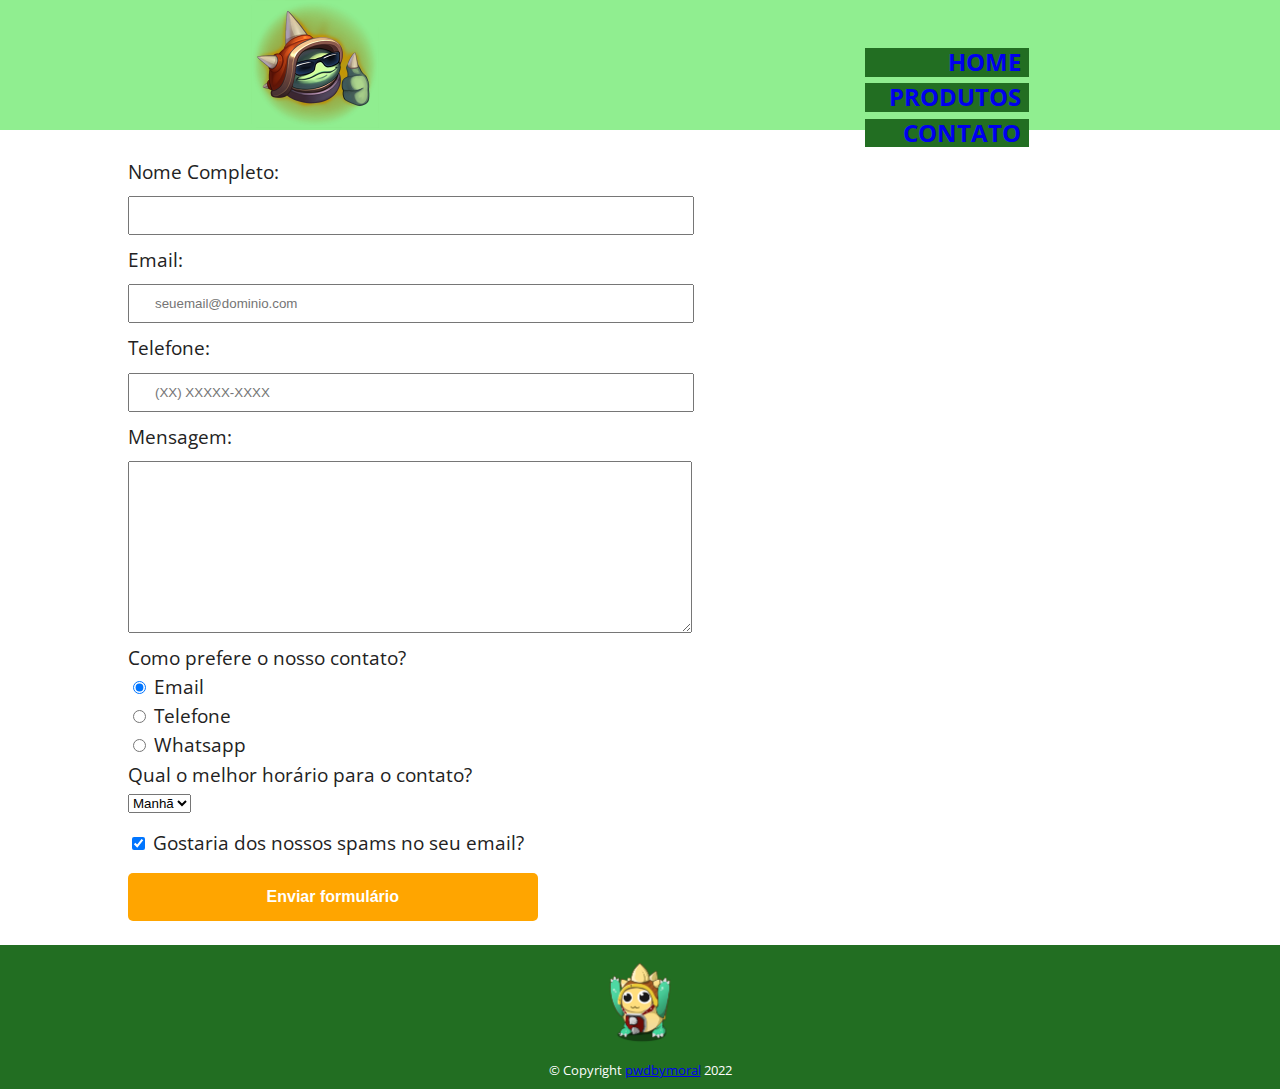
<file: contato.html>
<!DOCTYPE html>
<html lang="pt-br">

<head>
    <meta charset="UTF-8">
    <meta name="viewport" content="width=device-width, initial-scale=1.0">
    <link href="https://fonts.googleapis.com/css2?family=Bebas+Neue&family=Open+Sans:wght@300;400;700&display=swap"
        rel="stylesheet">
    <title> Contato do Tatu </title>
    <link rel="stylesheet" href="./assets/css/reset.css">
    <link rel="stylesheet" href="./assets/css/style.css">
    <link rel="stylesheet" href="./assets/css/header.css">
    <link rel="stylesheet" href="./assets/css/form.css">
    <link rel="stylesheet" href="./assets/css/table.css">
    <link rel="stylesheet" href="./assets/css/footer.css">
    <link rel="apple-touch-icon" sizes="180x180" href="favicon/apple-touch-icon.png">
    <link rel="icon" type="image/png" sizes="32x32" href="favicon/favicon-32x32.png">
    <link rel="icon" type="image/png" sizes="16x16" href="favicon/favicon-16x16.png">
    <link rel="manifest" href="favicon/site.webmanifest">
</head>

<body>
    <header class="header">
        <h1> <img class="header__icon" src="./assets/img/okay emote.webp"
                alt="Emote do rammus de óculos escuros fazendo um legal com o polegar"> </h1>
        <nav class="nav">
            <ul class="nav__list">
                <li class="nav__item"><a class="nav__link" href="index.html">Home</a></li>
                <li class="nav__item"><a class="nav__link" href="produtos.html">Produtos</a></li>
                <li class="nav__item"><a class="nav__link" href="contato.html">Contato</a></li>
            </ul>
        </nav>
    </header>

    <main>
        <form action="" class="form container">

            <label for="nome">Nome Completo:</label>
            <input type="text" id="nome" class="input-padrao" required>

            <label for="email">Email:</label>
            <input type="email" id="email" class="input-padrao" required placeholder="seuemail@dominio.com">

            <label for="telefone">Telefone:</label>
            <input type="tel" id="telefone" class="input-padrao" required placeholder="(XX) XXXXX-XXXX">

            <label for="mensagem">Mensagem:</label>
            <textarea name="mensagem" id="" cols="30" rows="10" class="input-padrao" required></textarea>

            <fieldset>
                <legend>Como prefere o nosso contato?</legend>
                <label for="radio-email"><input type="radio" name="contato" value="email" id="radio-email" checked>
                    Email
                </label>

                <label for="radio-telefone"><input type="radio" name="contato" value="telefone" id="radio-telefone">
                        Telefone
                    </label>

                <label for="radio-whatsapp">
                    <input type="radio" name="contato" value="whatsapp" id="radio-whatsapp">
                    Whatsapp
                </label>
            </fieldset>

            <fieldset>
                <legend>Qual o melhor horário para o contato?</legend>
                <select name="" id="">
                    <option value="">Manhã</option>
                    <option value="">Tarde</option>
                    <option value="">Noite</option>
                </select>

            </fieldset>

            <label class="checkbox"> <input type="checkbox" checked> Gostaria dos nossos spams no seu email?</label>

            <input type="submit" value="Enviar formulário" class="enviar">
        </form>
    </main>

    <footer class="footer">
        <div class="container">
            <img class="footer__image" src="./assets/img/rammus footer.png" alt="">
            <p class="footer__copyright">&copy; Copyright <a class="footer__link"
                    href="https://github.com/pwdbymoral">pwdbymoral</a> 2022</p>
        </div>
    </footer>
</body>
</html>
</file>
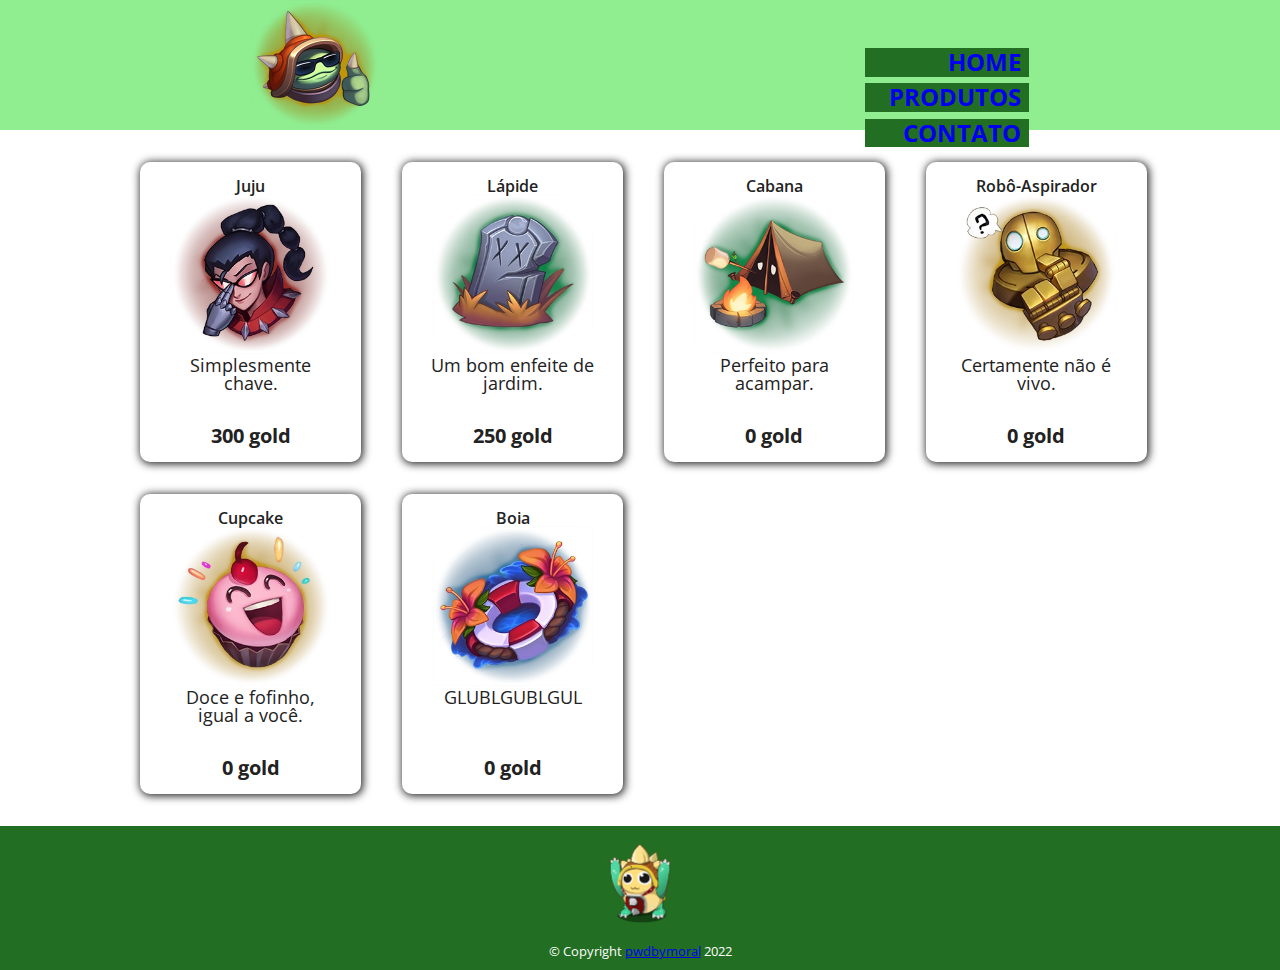
<file: produtos.html>
<!DOCTYPE html>
<html lang="pt-br">

<head>
    <meta charset="UTF-8">
    <meta name="viewport" content="width=device-width, initial-scale=1.0">
    <link href="https://fonts.googleapis.com/css2?family=Bebas+Neue&family=Open+Sans:wght@300;400;700&display=swap"
        rel="stylesheet">
    <title> Produtos do Tatu </title>
    <link rel="stylesheet" href="./assets/css/reset.css">
    <link rel="stylesheet" href="./assets/css/style.css">
    <link rel="stylesheet" href="./assets/css/header.css">
    <link rel="stylesheet" href="./assets/css/products.css">
    <link rel="stylesheet" href="./assets/css/footer.css">
    <link rel="apple-touch-icon" sizes="180x180" href="favicon/apple-touch-icon.png">
    <link rel="icon" type="image/png" sizes="32x32" href="favicon/favicon-32x32.png">
    <link rel="icon" type="image/png" sizes="16x16" href="favicon/favicon-16x16.png">
    <link rel="manifest" href="favicon/site.webmanifest">
</head>

<body>
    <header class="header">
        <h1> <img class="header__icon" src="./assets/img/okay emote.webp"
                alt="Emote do rammus de óculos escuros fazendo um legal com o polegar"> </h1>
        <nav class="nav">
            <ul class="nav__list">
                <li class="nav__item"><a class="nav__link" href="index.html">Home</a></li>
                <li class="nav__item"><a class="nav__link" href="produtos.html">Produtos</a></li>
                <li class="nav__item"><a class="nav__link" href="contato.html">Contato</a></li>
            </ul>
        </nav>
    </header>

    <main>
        <ul class="products container">
            <li class="product">
                <div class="product-representation">
                    <h2>Juju</h2>
                    <figure>
                        <img class="produto-imagem" src="./assets/img/glasses.webp">
                        <figcaption>
                            <p class="desc">Simplesmente chave.</p>
                        </figcaption>
                    </figure>
                </div>
                <p class="preco">300 gold</p>
            </li>
            <li class="product">
                <div class="product-representation">
                    <h2>Lápide</h2>
                    <figure>
                        <img class="produto-imagem" src="./assets/img/gravestone.webp">
                        <figcaption>
                            <p class="desc">Um bom enfeite de jardim.</p>
                        </figcaption>
                    </figure>
                </div>
                <p class="preco">250 gold</p>
            </li>
            <li class="product">
                <div class="product-representation">
                    <h2>Cabana</h2>
                    <figure>
                        <img class="produto-imagem" src="./assets/img/camp.png">
                        <figcaption>
                            <p class="desc">Perfeito para acampar.</p>
                        </figcaption>
                    </figure>
                </div>
                <p class="preco">0 gold</p>
            </li>
            <li class="product">
                <div class="product-representation">
                    <h2>Robô-Aspirador</h2>
                    <figure>
                        <img class="produto-imagem" src="./assets/img/vacuum_cleaner_robot.webp">
                        <figcaption>
                            <p class="desc">Certamente não é vivo.</p>
                        </figcaption>
                    </figure>
                </div>
                <p class="preco">0 gold</p>
            </li>
            <li class="product">
                <div class="product-representation">
                    <h2>Cupcake</h2>
                    <figure>
                        <img class="produto-imagem" src="./assets/img/cupcake.webp">
                        <figcaption>
                            <p class="desc">Doce e fofinho, igual a você.</p>
                        </figcaption>
                    </figure>
                </div>
                <p class="preco">0 gold</p>
            </li>
            <li class="product">
                <div class="product-representation">
                    <h2>Boia</h2>
                    <figure>
                        <img class="produto-imagem" src="./assets/img/boia.webp">
                        <figcaption>
                            <p class="desc">GLUBLGUBLGUL</p>
                        </figcaption>
                    </figure>
                </div>
                <p class="preco">0 gold</p>
            </li>
        </ul>
    </main>

    <footer class="footer">
        <div class="container">
            <img class="footer__image" src="./assets/img/rammus footer.png" alt="">
            <p class="footer__copyright">&copy; Copyright <a class="footer__link"
                    href="https://github.com/pwdbymoral">pwdbymoral</a> 2022</p>
        </div>
    </footer>
</body>
</html>
</file>
<file: assets/css/style.css>
:root {
	--header-bg-color: #90ee90;
	--white: #fdfdfd;
	--footer-bg-color: #226E22;
	--black: #222222;
	
}

.container {
	padding: 0 1.5rem;
	max-width: 1024px;
	margin: 0 auto;
}

body {
	display: grid;
	color: var(--black);
	font-family: 'Open Sans', sans-serif;
	grid-template-areas:
		"header"
		"main"
		"footer";
	grid-template-rows: auto auto auto;
}

main {
	grid-area: main;
	min-height: 65vh;
}

.title {
	font-family: 'Bebas Neue';
}

@media screen and (min-width: 768px) {
	.container {
		padding: 0 3rem;
	}
}
</file>
<file: assets/css/header.css>
.header {
	background-color: var(--header-bg-color);
	display: flex;
	flex-flow: column;
	grid-area: header;
	align-items: center;
}

.header__icon {
	width: 6.6rem;
}

.nav {
	width: 100vw;
}

.nav__list {
	align-items: center;
	background-color: var(--footer-bg-color);
	color: var(--white);
	display: flex;
	height: 2.5rem;
	justify-content: space-evenly;
}

.nav__item {
	font-size: 1.275rem;
}

.nav__link {
	text-decoration: none;
	text-transform: uppercase;
	font-weight: bold;
}

@media screen and (min-width: 768px) {
	.header {
		flex-direction: row;
		justify-content: space-around;
		width: 100%;
	}

	.header__icon {
		width: 8rem;
	}

	.nav {
		width: auto;
	}

	.nav__list {
		background-color: inherit;
		flex-direction: column;
		align-items: flex-end;
		line-height: 1.2;
	}

	.nav__item {
		background-color: var(--footer-bg-color);
		font-size: 1.5rem;
		margin: .2rem 0;
		text-align: right;
		padding: 0 .5rem;
		width: 100%;
	}
}
</file>
<file: assets/css/form.css>
.form {
	padding-top: 2rem;
}

form label, form legend {
	display: block;
	font-size: larger;
	margin: 0 0 10px;
}

.input-padrao {
	display: block;
	margin: 15px 0 15px;
	padding: 10px 25px;
	width: 50%;

}

.checkbox {
	margin: 20px 0;
}

.enviar {
	background: orange;
	border: none;
	border-radius: 5px;
	color: white;
	cursor: pointer;
	font-size: medium;
	font-weight: bold;
	margin-bottom: 1.5rem;
	padding: 15px 0;
	transition: 0.5s all;
	width: 40%;
}

.enviar:hover {
	background-color: darkorange;
	transform: scale(1.2);
}
</file>
<file: assets/css/table.css>
.table {
	margin: 0 auto;
}

thead {
	background-color: #cccccc;
	font-weight: bold;
}

td, th {
	border: .1rem solid black;
	padding: 8px 15px;
	text-align: center;
}
</file>
<file: assets/css/footer.css>
.footer {
	background: var(--footer-bg-color);
	grid-area: footer;
	padding-top: 1rem;
	padding-bottom: 1rem;
	text-align: center;
}

.footer__image {
	width: 5rem;
}

.footer__copyright {
	color: var(--white);
	font-size: .8rem;
	font-weight: 400;
	padding-top: 1rem;
}

@media screen and (min-width: 768px) {
	.footer {
		padding: 0.8rem 0;
	}

	.footer__image {
		width: 8rem;
	}

	.footer__copyright {
		font-size: 0.8rem;
	}
}
</file>
<file: assets/css/products.css>
.products {
	display: grid;
	gap: 1rem;
	row-gap: 2rem;
	justify-items: center;
	padding-bottom: 2rem;
	padding-top: 2rem;
}

.products li {
	box-shadow: var(--black) 1px 1px 8px 1px;
	border-radius: 10px;
	box-sizing: border-box;
	padding: 1rem 1.5rem;
	text-align: center;
	transition: 0.5s all;
	width: 90%;
	height: 300px;
}

.products li:hover {
	transform: scale(1.1);
}

.products h2 {
	font-size: 1rem;
	font-weight: 600;
}

.product {
	display: flex;
	flex-flow: column;
	justify-content: space-between;
}

.produto-imagem {
	width: 160px;
	height: auto;
}

.desc {
	font-size: 18px;
	height: 40px;
	vertical-align: middle;
}

.preco {
	font-size: 20px;
	font-weight: bold;
	margin-top: 10px;
}


@media screen and (max-width: 768px) {
	.products {
		margin: 0 5vw;
	}

}

@media screen and (min-width: 768px) {
	
	.products {
		grid-template-columns: 50% 50%;
	}
}

@media screen and (min-width: 1050px) {
	.products {
		grid-template-columns: 24% 24% 24% 24%;
	}
}
</file>
